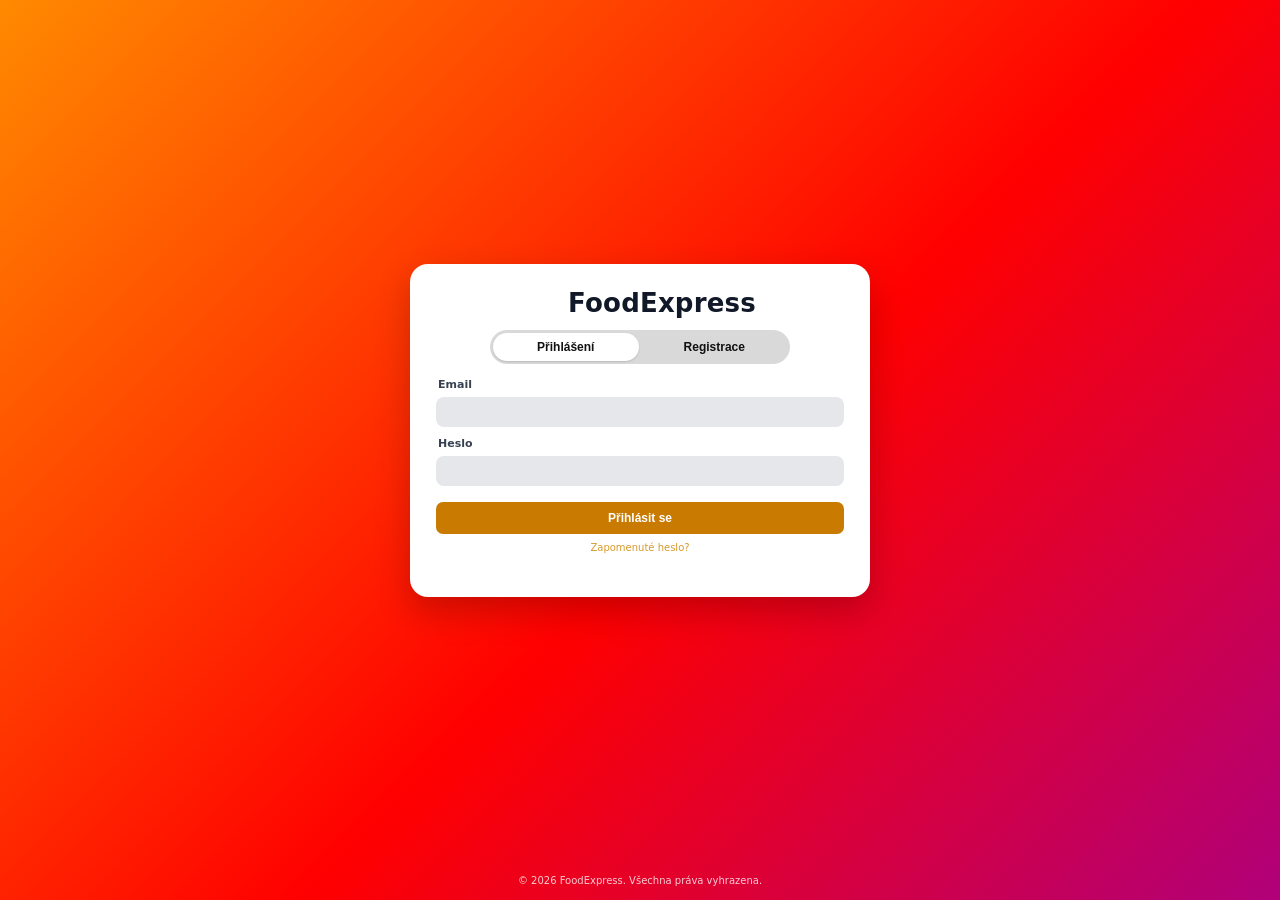
<file: html/index.html>
<!doctype html>
<html lang="cs">

<head>
    <meta charset="utf-8" />
    <meta name="viewport" content="width=device-width,initial-scale=1" />
    <title>FoodExpress – Přihlášení</title>
    <link rel="stylesheet" href="css/style.css" />
</head>

<body class="auth">
    <main class="auth-wrap">
        <section class="auth-card" aria-label="Přihlášení / Registrace">
            <header class="brand">
                <span class="brand-icon" aria-hidden="true">

                </span>
                <h1 class="brand-title">FoodExpress</h1>
            </header>

            <!-- tabs -->
            <div class="segmented" role="tablist" aria-label="Přepínač formuláře">
                <button class="segmented-btn is-active" type="button" role="tab" aria-selected="true" data-tab="login">
                    Přihlášení
                </button>
                <button class="segmented-btn" type="button" role="tab" aria-selected="false" data-tab="register">
                    Registrace
                </button>
            </div>

            <!-- LOGIN -->
            <form id="loginForm" class="form is-active" novalidate>
                <div class="field">
                    <label for="loginEmail">Email</label>
                    <input id="loginEmail" name="email" type="email" placeholder="" autocomplete="email" required />
                </div>

                <div class="field">
                    <label for="loginPassword">Heslo</label>
                    <input id="loginPassword" name="password" type="password" placeholder=""
                        autocomplete="current-password" required />
                </div>

                <button class="primary" type="submit">Přihlásit se</button>

                <a class="forgot" href="#" onclick="event.preventDefault()">Zapomenuté heslo?</a>
            </form>

            <!-- REGISTER -->
            <form id="registerForm" class="form" novalidate>
                <div class="field">
                    <label for="regName">Celé jméno</label>
                    <input id="regName" name="name" type="text" autocomplete="name" required />
                </div>

                <div class="field">
                    <label for="regEmail">Email</label>
                    <input id="regEmail" name="email" type="email" autocomplete="email" required />
                </div>

                <div class="field">
                    <label for="regPhone">Telefon</label>
                    <input id="regPhone" name="phone" type="tel" autocomplete="tel" />
                </div>

                <div class="field">
                    <label for="regPass">Heslo</label>
                    <input id="regPass" name="password" type="password" autocomplete="new-password" required />
                </div>

                <div class="field">
                    <label for="regPass2">Potvrzení hesla</label>
                    <input id="regPass2" name="confirmPassword" type="password" autocomplete="new-password" required />
                </div>

                <button class="primary" type="submit">Registrovat se</button>
            </form>

            <p id="toast" class="toast" aria-live="polite"></p>
        </section>
    </main>

    <footer class="auth-footer">© 2026 FoodExpress. Všechna práva vyhrazena.</footer>

    <script src="js/script.js"></script>
</body>

</html>
</file>
<file: html/css/style.css>
:root {
    --brand: #c97a00;
    --brand2: #b56d00;
    --bg: #f5f6f8;
    --text: #111827;
    --muted: #6b7280;
    --line: #e5e7eb;
    --panel: #fff;
}

/* base */
* {
    box-sizing: border-box;
}

html,
body {
    height: 100%;
}

body {
    margin: 0;
    font-family: system-ui, -apple-system, Segoe UI, Roboto, Arial, sans-serif;
    color: var(--text);
    background: var(--bg);
}

/* ============ HOME ============ */
.top-actions {
    position: fixed;
    top: 12px;
    right: 12px;
    z-index: 60;
    display: flex;
    gap: 10px;
    align-items: center;
}

.chip {
    border: 0;
    border-radius: 10px;
    padding: 7px 12px;
    font-weight: 800;
    font-size: 12px;
    cursor: pointer;
    box-shadow: 0 6px 18px rgba(0, 0, 0, .12);
}

.chip-user {
    background: #fff;
    color: #111827;
}

.chip-user:hover {
    background: #f3f4f6;
}

.icon-chip {
    position: relative;
    width: 36px;
    height: 36px;
    border: 0;
    border-radius: 10px;
    background: var(--brand);
    color: #fff;
    cursor: pointer;
    box-shadow: 0 6px 18px rgba(0, 0, 0, .12);
    display: inline-flex;
    align-items: center;
    justify-content: center;
}

.icon-chip:hover {
    background: var(--brand2);
}

.cart-ico {
    font-size: 16px;
    line-height: 1;
}

.badge {
    position: absolute;
    top: -6px;
    right: -6px;
    min-width: 18px;
    height: 18px;
    padding: 0 5px;
    border-radius: 999px;
    background: #111827;
    color: #fff;
    font-size: 10px;
    font-weight: 900;
    display: inline-flex;
    align-items: center;
    justify-content: center;
    border: 2px solid rgba(255, 255, 255, .85);
}

.user-menu {
    position: absolute;
    top: 42px;
    right: 0;
    width: 180px;
    background: #fff;
    border-radius: 12px;
    box-shadow: 0 14px 30px rgba(0, 0, 0, .18);
    overflow: hidden;
}

.user-item {
    width: 100%;
    text-align: left;
    padding: 10px 12px;
    border: 0;
    background: #fff;
    cursor: pointer;
    font-size: 12px;
    font-weight: 800;
}

.user-item:hover {
    background: #f3f4f6;
}

.user-item.danger {
    color: #dc2626;
}

.user-sep {
    height: 1px;
    background: #eee;
}

.hero {
    background: linear-gradient(135deg, #ff8a00 0%, #ff0000 55%, #b0007a 100%);
    color: #fff;
    padding: 48px 16px 38px;
}

.hero-inner {
    max-width: 980px;
    margin: 0 auto;
    text-align: center;
}

.hero-brand {
    display: flex;
    align-items: center;
    justify-content: center;
    gap: 12px;
    margin-bottom: 18px;
}

.hero-icon {
    font-size: 30px;
}

.hero-title {
    margin: 0;
    font-size: 30px;
    font-weight: 900;
    line-height: 1.05;
}

.hero-sub {
    margin: 3px 0 0;
    font-size: 12px;
    opacity: .9;
}

.hero-search {
    position: relative;
    max-width: 520px;
    margin: 0 auto;
}

.hero-search input {
    width: 100%;
    height: 34px;
    border-radius: 10px;
    border: 0;
    padding: 0 14px 0 34px;
    outline: none;
    font-size: 13px;
    background: #fff;
}

.search-ico {
    position: absolute;
    left: 10px;
    top: 50%;
    transform: translateY(-50%);
    font-size: 14px;
    opacity: .65;
}

.cats {
    background: #eee;
    padding: 10px;
}

.cats-inner {
    max-width: 980px;
    margin: 0 auto;
    background: #e5e5e5;
    border-radius: 999px;
    padding: 4px;
    display: flex;
    gap: 6px;
    overflow: auto;
}

.cat-btn {
    flex: 1;
    min-width: 90px;
    border: 0;
    border-radius: 999px;
    padding: 7px 10px;
    cursor: pointer;
    font-weight: 900;
    font-size: 11px;
    background: transparent;
}

.cat-btn.is-active {
    background: #fff;
    box-shadow: 0 1px 2px rgba(0, 0, 0, .12);
}

.container {
    max-width: 980px;
    margin: 0 auto;
    padding: 16px;
}

.grid {
    display: grid;
    grid-template-columns: repeat(4, 1fr);
    gap: 16px;
}

@media (max-width: 1100px) {
    .grid {
        grid-template-columns: repeat(3, 1fr);
    }
}

@media (max-width: 860px) {
    .grid {
        grid-template-columns: repeat(2, 1fr);
    }
}

@media (max-width: 520px) {
    .grid {
        grid-template-columns: 1fr;
    }
}

.card {
    background: #fff;
    border-radius: 12px;
    overflow: hidden;
    box-shadow: 0 6px 18px rgba(0, 0, 0, .08);
}

.card-media {
    height: 120px;
    overflow: hidden;
    cursor: pointer;
}

.card-media img {
    width: 100%;
    height: 100%;
    object-fit: cover;
    transition: transform .25s;
}

.card-media:hover img {
    transform: scale(1.06);
}

.card-body {
    padding: 10px;
}

.card-title {
    margin: 0 0 4px;
    font-size: 12px;
    font-weight: 900;
    cursor: pointer;
}

.card-desc {
    margin: 0 0 10px;
    font-size: 9px;
    color: #6b7280;
    line-height: 1.25;
    display: -webkit-box;
    -webkit-line-clamp: 2;
    -webkit-box-orient: vertical;
    overflow: hidden;
}

.card-row {
    display: flex;
    align-items: center;
    justify-content: space-between;
    gap: 10px;
}

.card-price {
    font-size: 11px;
    font-weight: 900;
    color: var(--brand);
}

.btn-add {
    border: 0;
    border-radius: 8px;
    background: var(--brand);
    color: #fff;
    font-weight: 900;
    font-size: 10px;
    padding: 6px 10px;
    cursor: pointer;
    display: flex;
    align-items: center;
    gap: 6px;
}

.btn-add::before {
    content: "+";
    display: inline-flex;
    width: 16px;
    height: 16px;
    border-radius: 6px;
    background: rgba(255, 255, 255, .18);
    align-items: center;
    justify-content: center;
    font-weight: 900;
}

.btn-add:hover {
    background: var(--brand2);
}

.empty {
    text-align: center;
    color: #6b7280;
    font-weight: 800;
    padding: 28px 0 40px;
}

.footer {
    margin-top: 24px;
    background: #141a2e;
    color: rgba(255, 255, 255, .75);
    font-size: 10px;
    text-align: center;
    padding: 16px 10px;
}

/* Overlay */
.overlay {
    position: fixed;
    inset: 0;
    background: rgba(0, 0, 0, .35);
    z-index: 80;
}

/* ============ CART DRAWER (animace ze strany) ============ */
.drawer {
    position: fixed;
    top: 0;
    right: 0;
    width: 360px;
    max-width: 92vw;
    height: 100vh;
    background: #fff;
    z-index: 90;
    box-shadow: -18px 0 40px rgba(0, 0, 0, .2);
    display: flex;
    flex-direction: column;

    transform: translateX(100%);
    transition: transform .25s ease;
    will-change: transform;
}

.drawer.is-open {
    transform: translateX(0);
}

.drawer-head {
    padding: 14px 14px 10px;
    display: flex;
    align-items: center;
    justify-content: space-between;
    border-bottom: 1px solid #eee;
}

.drawer-head h2 {
    margin: 0;
    font-size: 14px;
    font-weight: 900;
}

.drawer-close {
    width: 30px;
    height: 30px;
    border-radius: 8px;
    border: 1px solid #eee;
    background: #fff;
    cursor: pointer;
    font-size: 18px;
}

.drawer-close:hover {
    background: #f3f4f6;
}

.drawer-body {
    flex: 1;
    overflow: auto;
    padding: 10px 14px;
}

.cart-empty {
    height: 100%;
    display: flex;
    align-items: center;
    justify-content: center;
    color: #9ca3af;
    font-weight: 800;
    font-size: 12px;
}

.cart-item {
    display: flex;
    gap: 10px;
    padding: 10px 0;
    border-bottom: 1px solid #eee;
    align-items: center;
}

.cart-item img {
    width: 44px;
    height: 44px;
    border-radius: 10px;
    object-fit: cover;
}

.cart-info {
    flex: 1;
    min-width: 0;
}

.cart-name {
    margin: 0;
    font-size: 11px;
    font-weight: 900;
}

.cart-price {
    margin: 2px 0 0;
    font-size: 10px;
    color: var(--brand);
    font-weight: 900;
}

.cart-controls {
    display: flex;
    align-items: center;
    gap: 6px;
}

.icon-btn {
    width: 22px;
    height: 22px;
    border-radius: 6px;
    border: 1px solid #e5e7eb;
    background: #fff;
    cursor: pointer;
    font-weight: 900;
}

.icon-btn:hover {
    background: #f3f4f6;
}

.qty {
    width: 18px;
    text-align: center;
    font-weight: 900;
    font-size: 11px;
}

.drawer-foot {
    border-top: 1px solid #eee;
    padding: 12px 14px;
    display: flex;
    flex-direction: column;
    gap: 10px;
}

.drawer-total {
    display: flex;
    align-items: center;
    justify-content: space-between;
    font-weight: 900;
    font-size: 12px;
}

.drawer-total strong {
    color: var(--brand);
}

.drawer-cta {
    width: 100%;
    border: 0;
    border-radius: 8px;
    height: 34px;
    background: var(--brand);
    color: #fff;
    font-weight: 900;
    cursor: pointer;
}

.drawer-cta:hover {
    background: var(--brand2);
}

/* ============ DETAIL MODAL (vzhled jako screenshot) ============ */
.detail {
    position: fixed;
    left: 50%;
    top: 50%;
    transform: translate(-50%, -50%);
    width: 620px;
    max-width: calc(100vw - 24px);
    height: 86vh;
    background: #fff;
    z-index: 95;
    border-radius: 10px;
    box-shadow: 0 18px 60px rgba(0, 0, 0, .35);
    overflow: auto;
    padding: 18px 18px 14px;
}

.detail-close {
    position: absolute;
    right: 12px;
    top: 10px;
    width: 32px;
    height: 32px;
    border-radius: 10px;
    border: 1px solid #eee;
    background: #fff;
    cursor: pointer;
    font-size: 18px;
}

.detail-title {
    margin: 2px 0 12px;
    font-size: 22px;
    font-weight: 900;
}

.detail-image {
    width: 100%;
    border-radius: 10px;
    overflow: hidden;
}

.detail-image img {
    width: 100%;
    height: 250px;
    object-fit: cover;
}

.detail-toprow {
    display: flex;
    align-items: center;
    justify-content: space-between;
    gap: 12px;
    margin-top: 12px;
}

.detail-priceblock {
    min-width: 200px;
}

.detail-price {
    font-size: 30px;
    font-weight: 900;
    color: #ff6a00;
}

.detail-rating {
    margin-top: 4px;
    display: flex;
    align-items: center;
    gap: 6px;
    font-size: 13px;
}

.star {
    color: #ffb100;
}

.muted {
    color: #6b7280;
}

.detail-add {
    border: 0;
    border-radius: 8px;
    height: 36px;
    padding: 0 14px;
    background: #ff6a00;
    color: #fff;
    font-weight: 900;
    cursor: pointer;
    display: flex;
    align-items: center;
    gap: 8px;
}

.detail-add:hover {
    background: #e85f00;
}

.plus {
    font-size: 16px;
}

.detail-stats {
    margin-top: 12px;
    display: grid;
    grid-template-columns: repeat(3, 1fr);
    gap: 10px;
}

.stat {
    background: #f3f4f6;
    border-radius: 10px;
    padding: 10px;
    display: flex;
    gap: 10px;
    align-items: center;
}

.stat-ico {
    color: #ff6a00;
}

.stat-label {
    font-size: 12px;
    color: #6b7280;
}

.stat-val {
    font-size: 13px;
    font-weight: 900;
}

.detail-section {
    margin-top: 14px;
}

.detail-section h3 {
    margin: 0 0 8px;
    font-size: 16px;
    font-weight: 900;
}

.detail-section p {
    margin: 0;
    color: #111827;
    font-size: 14px;
    line-height: 1.35;
}

.badges {
    display: flex;
    gap: 8px;
    flex-wrap: wrap;
}

.badge2 {
    display: inline-flex;
    padding: 6px 10px;
    background: #f3f4f6;
    border-radius: 999px;
    font-size: 12px;
    font-weight: 800;
}

.sep {
    border: 0;
    border-top: 1px solid #eee;
    margin: 14px 0;
}

.reviews {
    display: flex;
    flex-direction: column;
    gap: 10px;
}

.review {
    background: #f3f4f6;
    border-radius: 10px;
    padding: 12px;
}

.review-head {
    display: flex;
    align-items: center;
    justify-content: space-between;
    gap: 10px;
    margin-bottom: 6px;
}

.review-name {
    font-weight: 900;
    font-size: 14px;
}

.review-date {
    color: #6b7280;
    font-size: 12px;
}

.review-stars {
    color: #ffb100;
    font-size: 12px;
}

.review-text {
    margin: 0;
    color: #111827;
    font-size: 14px;
}

/* ============ CHECKOUT ============ */
body.checkout {
    background: #fff;
}

.checkout-wrap {
    max-width: 1050px;
    margin: 0 auto;
    padding: 24px 18px 12px;
}

.backlink {
    display: inline-block;
    color: #111827;
    text-decoration: none;
    font-weight: 800;
    font-size: 12px;
    margin-bottom: 10px;
}

.checkout-title {
    margin: 0 0 18px;
    font-size: 26px;
    font-weight: 900;
}

.checkout-grid {
    display: grid;
    grid-template-columns: 2fr 1fr;
    gap: 18px;
}

@media (max-width: 980px) {
    .checkout-grid {
        grid-template-columns: 1fr;
    }
}

.panel {
    background: #fff;
    border: 1px solid #e5e7eb;
    border-radius: 12px;
    padding: 14px;
}

.panel-title {
    margin: 0 0 12px;
    font-size: 14px;
    font-weight: 900;
}

.form-grid {
    display: grid;
    grid-template-columns: 1fr 1fr;
    gap: 10px 12px;
}

.f.full {
    grid-column: 1 / -1;
}

.f label {
    display: block;
    font-size: 11px;
    font-weight: 800;
    color: #111827;
    margin-bottom: 6px;
}

.f input {
    width: 100%;
    height: 28px;
    border-radius: 8px;
    border: 0;
    background: #e5e7eb;
    padding: 0 10px;
    outline: none;
    font-size: 12px;
}

.pay-methods {
    display: grid;
    grid-template-columns: repeat(3, 1fr);
    gap: 10px;
    margin-bottom: 12px;
}

.pay-btn {
    border: 1px solid #e5e7eb;
    background: #fff;
    border-radius: 12px;
    padding: 12px 10px;
    cursor: pointer;
    display: flex;
    flex-direction: column;
    align-items: center;
    gap: 6px;
    font-weight: 900;
}

.pay-btn.is-active {
    border-color: #ff6a00;
    background: #fff7ed;
}

.pay-ico {
    font-size: 16px;
}

.pay-name {
    font-size: 11px;
}

.card-fields {
    display: grid;
    grid-template-columns: 1fr 1fr;
    gap: 10px 12px;
}

.card-fields .full {
    grid-column: 1 / -1;
}

.summary {
    position: sticky;
    top: 16px;
}

.summary-lines {
    display: flex;
    flex-direction: column;
    gap: 10px;
    margin-bottom: 12px;
    font-size: 11px;
}

.sumline {
    display: flex;
    align-items: center;
    justify-content: space-between;
    gap: 10px;
}

.summary-totals {
    border-top: 1px solid #eee;
    padding-top: 10px;
    display: flex;
    flex-direction: column;
    gap: 6px;
    font-size: 11px;
}

.summary-totals .row {
    display: flex;
    align-items: center;
    justify-content: space-between;
}

.summary-totals .row.strong {
    border-top: 1px solid #eee;
    padding-top: 8px;
    margin-top: 6px;
    font-weight: 900;
    font-size: 12px;
}

.accent {
    color: #ff6a00;
}

.order-btn {
    width: 100%;
    height: 34px;
    border: 0;
    border-radius: 8px;
    background: #ff6a00;
    color: #fff;
    font-weight: 900;
    cursor: pointer;
    margin-top: 12px;
}

.order-btn:hover {
    background: #e85f00;
}

.tiny {
    margin-top: 10px;
    font-size: 10px;
    color: #6b7280;
    text-align: center;
}

/* =========================
   AUTH (Login / Register)
========================= */
body.auth {
    margin: 0;
    min-height: 100vh;
    font-family: system-ui, -apple-system, Segoe UI, Roboto, Arial, sans-serif;
    background: linear-gradient(135deg, #ff8a00 0%, #ff0000 55%, #b0007a 100%);
    color: #111827;
    display: flex;
    flex-direction: column;
}

.auth-wrap {
    flex: 1;
    display: flex;
    align-items: center;
    justify-content: center;
    padding: 24px;
}

.auth-card {
    width: 460px;
    max-width: calc(100vw - 48px);
    background: #fff;
    border-radius: 18px;
    padding: 22px 26px 18px;
    box-shadow: 0 14px 35px rgba(0, 0, 0, .22);
}

.brand {
    display: flex;
    align-items: center;
    justify-content: center;
    gap: 10px;
    margin-bottom: 10px;
}

.brand-icon {
    width: 34px;
    height: 34px;
    display: inline-flex;
    align-items: center;
    justify-content: center;
    color: #111;
}

.brand-title {
    margin: 0;
    font-size: 26px;
    font-weight: 900;
    letter-spacing: .2px;
}

/* pill tabs */
.segmented {
    width: 300px;
    margin: 8px auto 14px;
    background: #d9d9d9;
    border-radius: 999px;
    padding: 3px;
    display: flex;
    gap: 3px;
}

.segmented-btn {
    flex: 1;
    border: 0;
    border-radius: 999px;
    padding: 7px 10px;
    cursor: pointer;
    background: transparent;
    font-size: 12px;
    font-weight: 900;
    color: #111;
}

.segmented-btn.is-active {
    background: #fff;
    box-shadow: 0 1px 2px rgba(0, 0, 0, .14);
}

.form {
    display: none;
}

.form.is-active {
    display: block;
}

.field {
    margin: 10px 0;
}

.field label {
    display: block;
    font-size: 11px;
    font-weight: 800;
    color: #374151;
    margin: 0 0 6px 2px;
}

.field input {
    width: 100%;
    height: 30px;
    border: 0;
    border-radius: 8px;
    background: #e5e7eb;
    padding: 0 10px;
    outline: none;
    font-size: 13px;
}

.field input:focus {
    box-shadow: 0 0 0 2px rgba(255, 106, 0, .22);
}

.primary {
    width: 100%;
    height: 32px;
    margin-top: 6px;
    border: 0;
    border-radius: 7px;
    background: #c97a00;
    color: #fff;
    font-weight: 900;
    font-size: 12px;
    cursor: pointer;
}

.primary:hover {
    background: #b56d00;
}

.forgot {
    display: block;
    text-align: center;
    margin-top: 8px;
    font-size: 10px;
    color: #d79a2a;
    text-decoration: none;
}

.forgot:hover {
    text-decoration: underline;
}

.toast {
    margin: 10px 0 0;
    min-height: 16px;
    text-align: center;
    font-size: 12px;
    font-weight: 900;
}

.toast.ok {
    color: #16a34a;
}

.toast.err {
    color: #dc2626;
}

.auth-footer {
    text-align: center;
    font-size: 10px;
    color: rgba(255, 255, 255, .8);
    padding: 14px 10px;
}


/* =========================
   WIDE SCREENS (1920+)
========================= */
@media (min-width: 1600px) {

    /* hlavní obsah */
    .container,
    .hero-inner,
    .cats-inner {
        max-width: 1440px;
    }

    /* větší grid na velkých monitorech */
    .grid {
        gap: 24px;
    }

    /* karty trochu větší */
    .card-media {
        height: 150px;
    }

    .card-title {
        font-size: 14px;
    }

    .card-desc {
        font-size: 11px;
    }

    .card-price {
        font-size: 13px;
    }

    .btn-add {
        font-size: 11px;
        padding: 7px 12px;
    }
}

/* =========================
   STICKY FOOTER (vždy dole)
========================= */

/* LOGIN */
body.auth {
    min-height: 100vh;
    display: flex;
    flex-direction: column;
}

body.auth .auth-wrap {
    flex: 1;
}

/* MENU (home) */
body.home {
    min-height: 100vh;
    display: flex;
    flex-direction: column;
}

body.home .container {
    flex: 1;
}

/* CHECKOUT */
body.checkout {
    min-height: 100vh;
    display: flex;
    flex-direction: column;
}

body.checkout .checkout-wrap {
    flex: 1;
}


/* =========================
   CHECKOUT – DESKTOP SIZE
========================= */
@media (min-width: 1400px) {

    /* celá pokladna širší */
    .checkout-wrap {
        max-width: 1400px;
        padding: 36px 24px;
    }

    .checkout-title {
        font-size: 34px;
        margin-bottom: 28px;
    }

    .checkout-grid {
        gap: 28px;
    }

    /* panely */
    .panel {
        padding: 22px;
        border-radius: 16px;
    }

    .panel-title {
        font-size: 18px;
        margin-bottom: 18px;
    }

    /* formulář */
    .f label {
        font-size: 13px;
        margin-bottom: 8px;
    }

    .f input {
        height: 40px;
        font-size: 14px;
        padding: 0 14px;
        border-radius: 10px;
    }

    .form-grid {
        gap: 16px 18px;
    }

    /* platební metody */
    .pay-methods {
        gap: 16px;
        margin-bottom: 20px;
    }

    .pay-btn {
        padding: 18px 14px;
    }

    .pay-ico {
        font-size: 22px;
    }

    .pay-name {
        font-size: 13px;
    }

    /* karta inputy */
    .card-fields {
        gap: 16px 18px;
    }

    /* summary */
    .summary-lines {
        font-size: 14px;
        gap: 14px;
    }

    .summary-totals {
        font-size: 14px;
        gap: 10px;
    }

    .summary-totals .row.strong {
        font-size: 16px;
    }

    /* CTA button */
    .order-btn {
        height: 48px;
        font-size: 16px;
        border-radius: 12px;
        margin-top: 20px;
    }

    .tiny {
        font-size: 12px;
        margin-top: 14px;
    }
}
</file>
